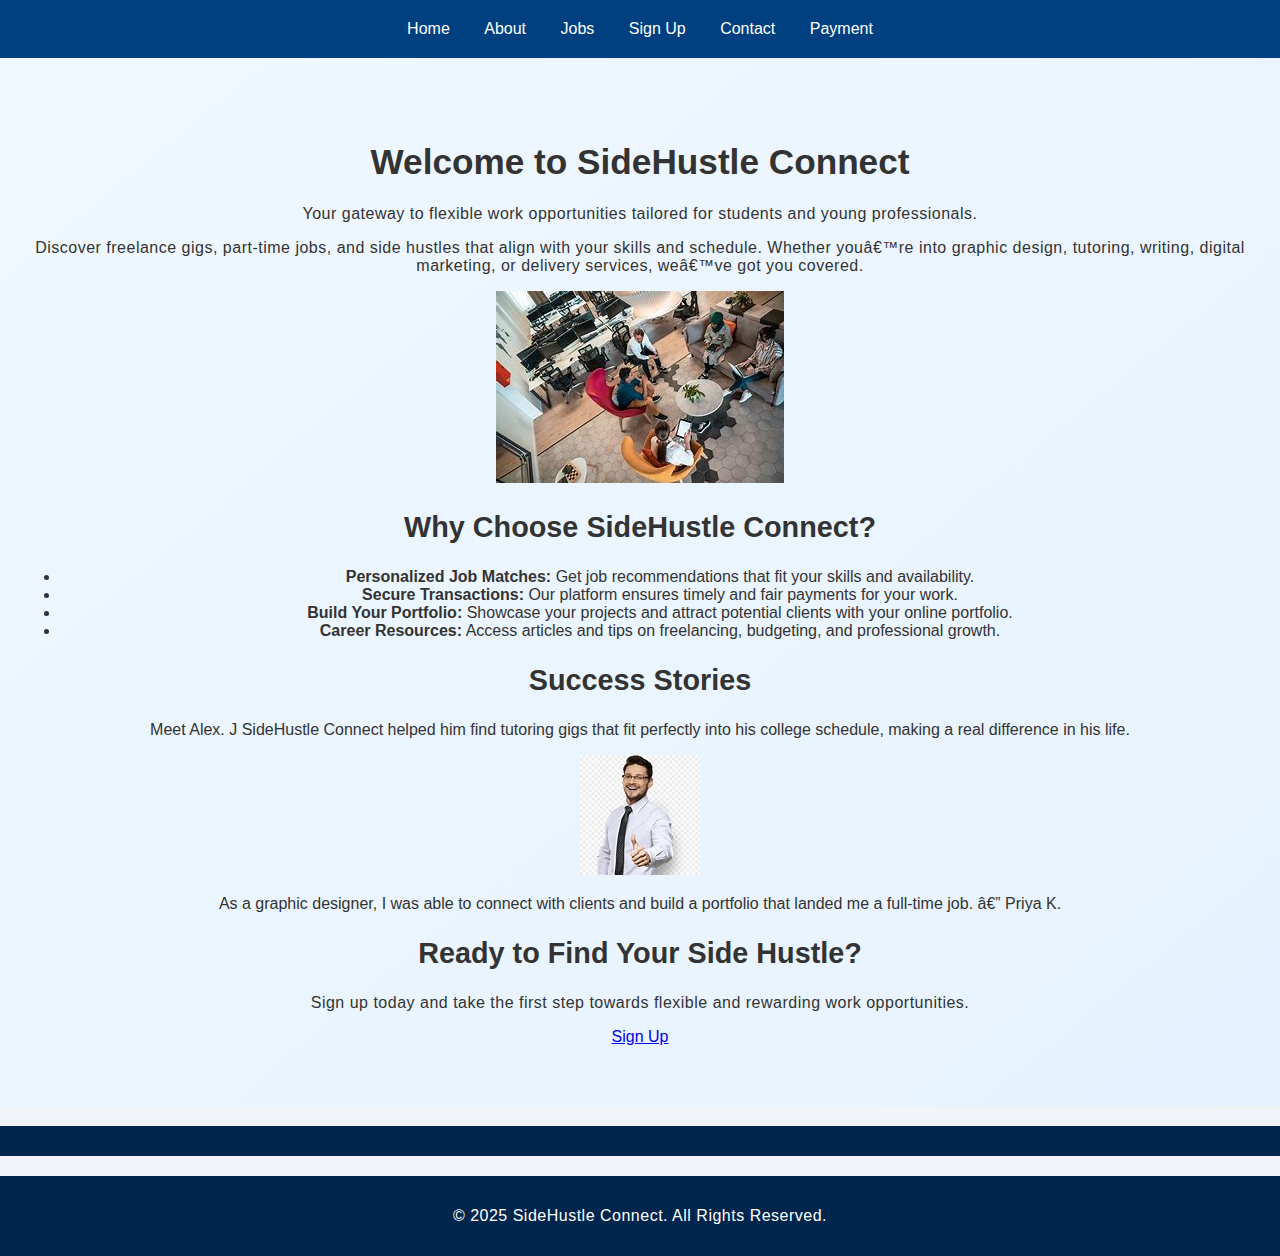
<file: index.html>
<!DOCTYPE html><html lang="en"> 

<head> 

    <meta charset=”UTF-8”> 

    <meta name="viewport" content=”width=device-width, initial-scale=1.0”> 

    <title>SideHustle Connect</title> 
<link rel= "stylesheet" a href="style.css">

</head> 

<body> 
    
    <header> 

        <nav> 

        <a href="index.html">Home</a>

         <a href="about.html">About</a>

         <a href="jobs.html">Jobs</a>

         <a href="signup.html">Sign Up</a>

         <a href="contact.html">Contact</a>
            
         <a href="payment.html">Payment</a>

        </nav> 

    </header><main> 

        <h1>Welcome to SideHustle Connect</h1> 

        <p>Your gateway to flexible work opportunities tailored for students and young professionals.</p> 

        <p>Discover freelance gigs, part-time jobs, and side hustles that align with your skills and schedule. Whether you’re into graphic design, tutoring, writing, digital marketing, or delivery services, we’ve got you covered.</p> 

    

    </section> 

     <img src="images/1.png">

    <section id="features"> 

        <h2>Why Choose SideHustle Connect?</h2> 

        <ul> 

            <li><strong>Personalized Job Matches:</strong> Get job recommendations that fit your skills and availability.</li> 

            <li><strong>Secure Transactions:</strong> Our platform ensures timely and fair payments for your work.</li> 

            <li><strong>Build Your Portfolio:</strong> Showcase your projects and attract potential clients with your online portfolio.</li> 

            <li><strong>Career Resources:</strong> Access articles and tips on freelancing, budgeting, and professional growth.</li> 

        </ul> 

    </section> 

     

    <section id="testimonials"> 

        <h2>Success Stories</h2> 

        <blockquote> 
    
            <p> </p> Meet Alex. J 
            SideHustle Connect helped him find tutoring gigs that fit perfectly into his college schedule, making a real difference in his life.</p>
             <img src="images/testimony.png">

        </blockquote> 

        <blockquote> 

            As a graphic designer, I was able to connect with clients and build a portfolio that landed me a full-time job. — Priya K. 

        </blockquote> 

    </section> 

     

    <section id="get-started"> 

        <h2>Ready to Find Your Side Hustle?</h2> 

        <p>Sign up today and take the first step towards flexible and rewarding work opportunities.</p> 

        <a href="signup.html" class="cta-button">Sign Up</a> 

    </section> 

</main> 

 

<footer> 


    
</footer> 

</body> 

</html> 

</main> 

 

<footer> 

    <p>&copy; 2025 SideHustle Connect. All Rights Reserved.</p> 

</footer> 

 

</body> 

</html>
</file>
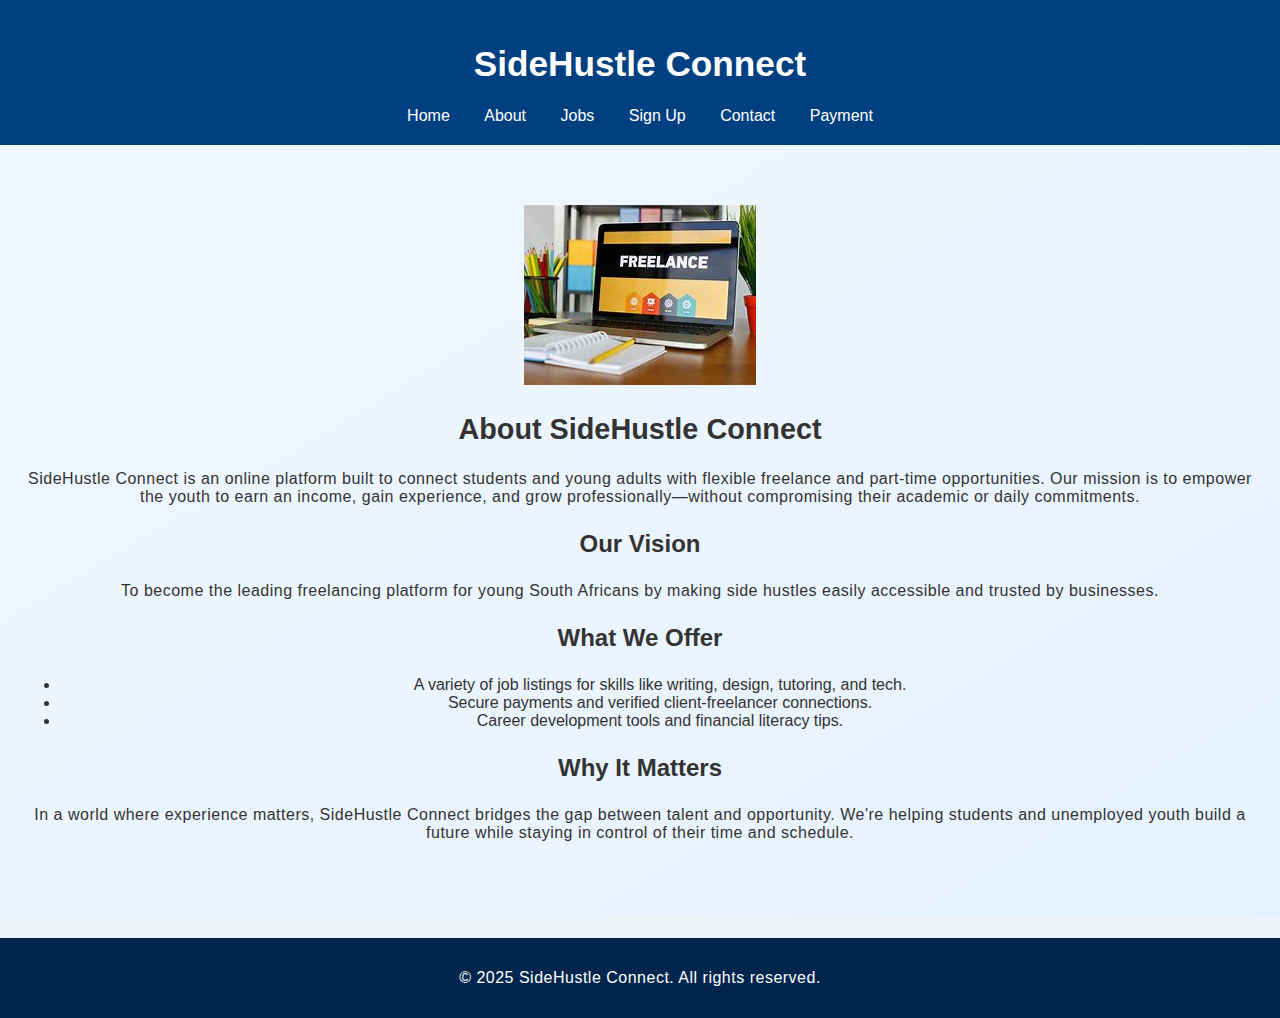
<file: about.html>
<!DOCTYPE html> 

<html lang="en"> 

<head> 

  <meta charset="UTF-8" /> 

  <meta name="viewport" content="width=device-width, initial-scale=1.0"/> 

  <title> SideHustle Connect</title> 

  <link rel= "stylesheet" a href="style.css">

</head> 

<body> 

  <header> 

    <h1>SideHustle Connect</h1> 

    <nav> 

      <a href="index.html">Home</a> 

      <a href="about.html">About</a> 

      <a href="jobs.html">Jobs</a> 

      <a href="signup.html">Sign Up</a> 

      <a href="contact.html">Contact</a> 

      <a href="payment.html">Payment</a> 

    </nav> 

</header>


  <main> 
    <img src="images/2.png" alt="freelance" class=”styled-img” /> 
    <h2>About SideHustle Connect</h2> 
    
    <p> 

      SideHustle Connect is an online platform built to connect students and young adults with flexible freelance and part-time opportunities. Our mission is to empower the youth to earn an income, gain experience, and grow professionally—without compromising their academic or daily commitments. 

    </p> 

 

    <h3>Our Vision</h3> 

    <p> 

      To become the leading freelancing platform for young South Africans by making side hustles easily accessible and trusted by businesses. 

    </p> 

 

    <h3>What We Offer</h3> 

    <ul> 

      <li>A variety of job listings for skills like writing, design, tutoring, and tech.</li> 

      <li>Secure payments and verified client-freelancer connections.</li> 

      <li>Career development tools and financial literacy tips.</li> 

    </ul> 

 

    <h3>Why It Matters</h3> 

    <p> 

      In a world where experience matters, SideHustle Connect bridges the gap between talent and opportunity. We're helping students and unemployed youth build a future while staying in control of their time and schedule. 

    </p> 

  </main> 

 

  <footer> 

    <p>&copy; 2025 SideHustle Connect. All rights reserved.</p> 

  </footer> 

</body> 

</html>
</file>
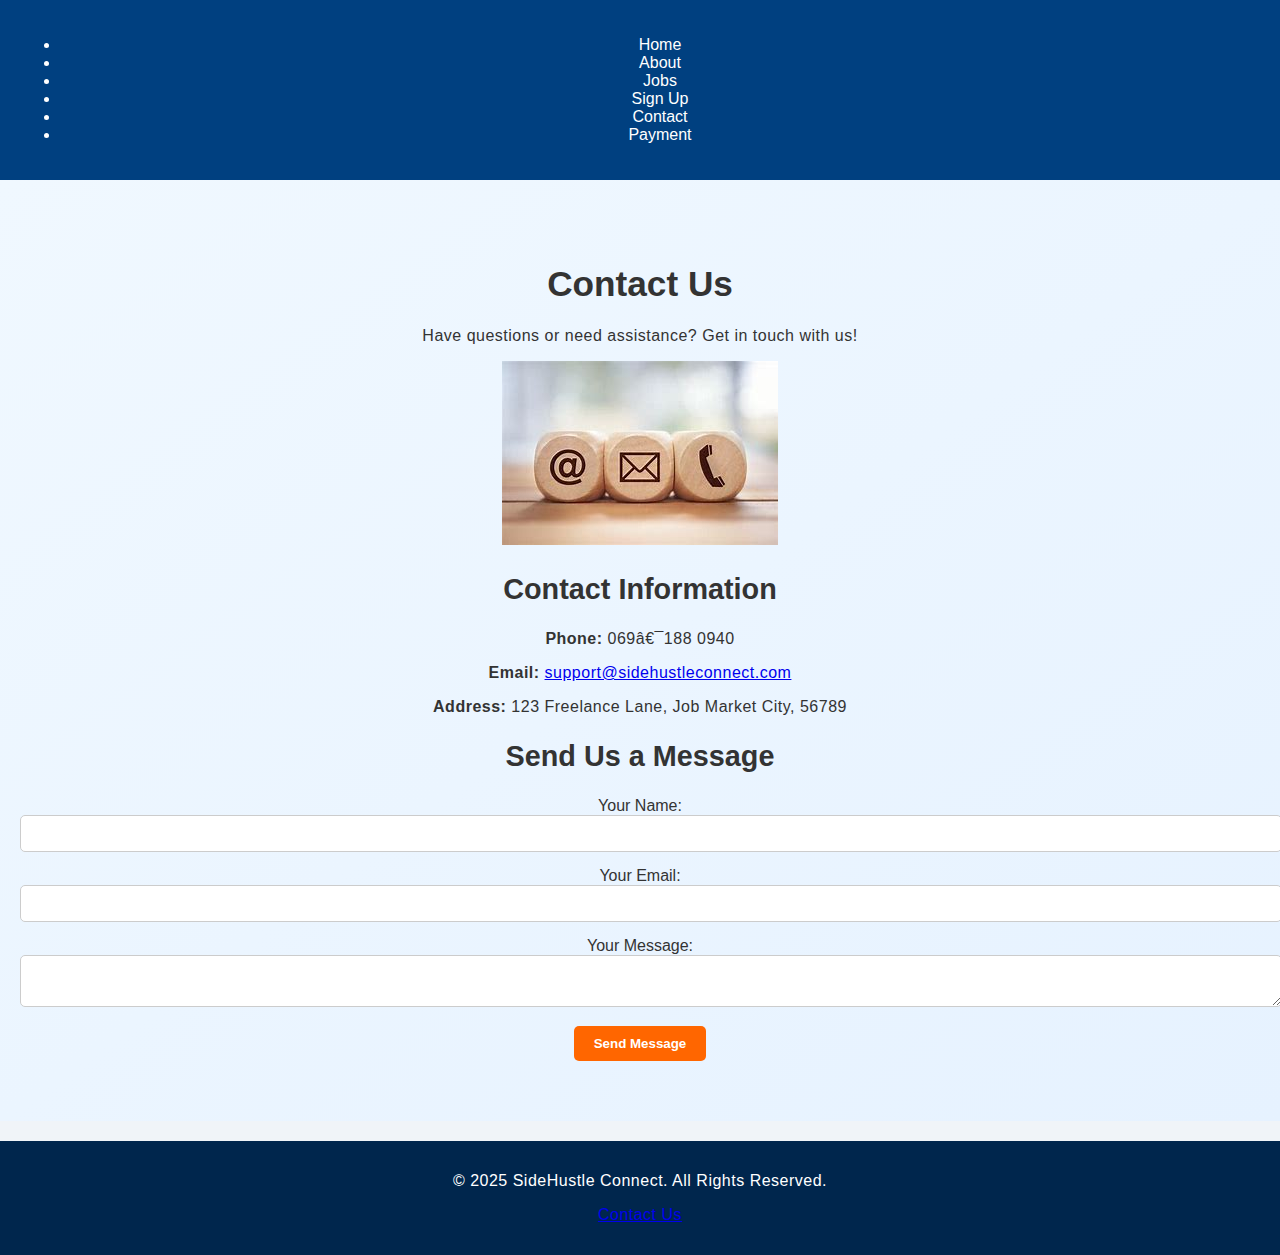
<file: contact.html>
<!DOCTYPE html><html lang=”en”> 

<head> 

    <meta charset=”UTF-8”> 

    <meta name=”viewport” content=”width=device-width, initial-scale=1.0”> 

    <title> SideHustle Connect</title> 
    <link rel= "stylesheet" a href="style.css">



</head> 

<body> 

    <header> 

        <nav> 

            <ul> 

                <li><a href="index.html">Home</a></li> 

                <li><a href="about.html">About</a></li> 

                <li><a href="jobs.html">Jobs</a></li> 

                <li><a href="signup.html">Sign Up</a></li> 

                <li><a href="contact.html">Contact</a></li> 

                <li><a href="payment.html">Payment</a></li> 
            </ul> 

        </nav> 

    </header><main> 

    <section id=”contact”> 

        <h1>Contact Us</h1> 

        <p>Have questions or need assistance? Get in touch with us!</p> 

        <img src="images/4.png">

        <h2>Contact Information</h2> 

        <p><strong>Phone:</strong> 069 188 0940</p> 

        <p><strong>Email:</strong> <a href=mailto:support@sidehustleconnect.com>support@sidehustleconnect.com</a></p> 

        <p><strong>Address:</strong> 123 Freelance Lane, Job Market City, 56789</p> 

         

        <h2>Send Us a Message</h2> 

        <form action=”submit_contact.php” method=”POST”> 

            <label for=”name”>Your Name:</label> 

            <input type=”text” id=”name” name=”name” required> 

             

            <label for=”email”>Your Email:</label> 

            <input type=”email” id=”email” name=”email” required> 

             

            <label for=”message”>Your Message:</label> 

            <textarea id=”message” name=”message” required></textarea> 

             

            <button type=”submit”>Send Message</button> 

        </form> 

    </section> 

</main> 

 

<footer> 

    <p>&copy; 2025 SideHustle Connect. All Rights Reserved.</p> 

    <p><a href=mailto:support@sidehustleconnect.com>Contact Us</a></p> 

</footer> 

 

</body> 

</html>
</file>
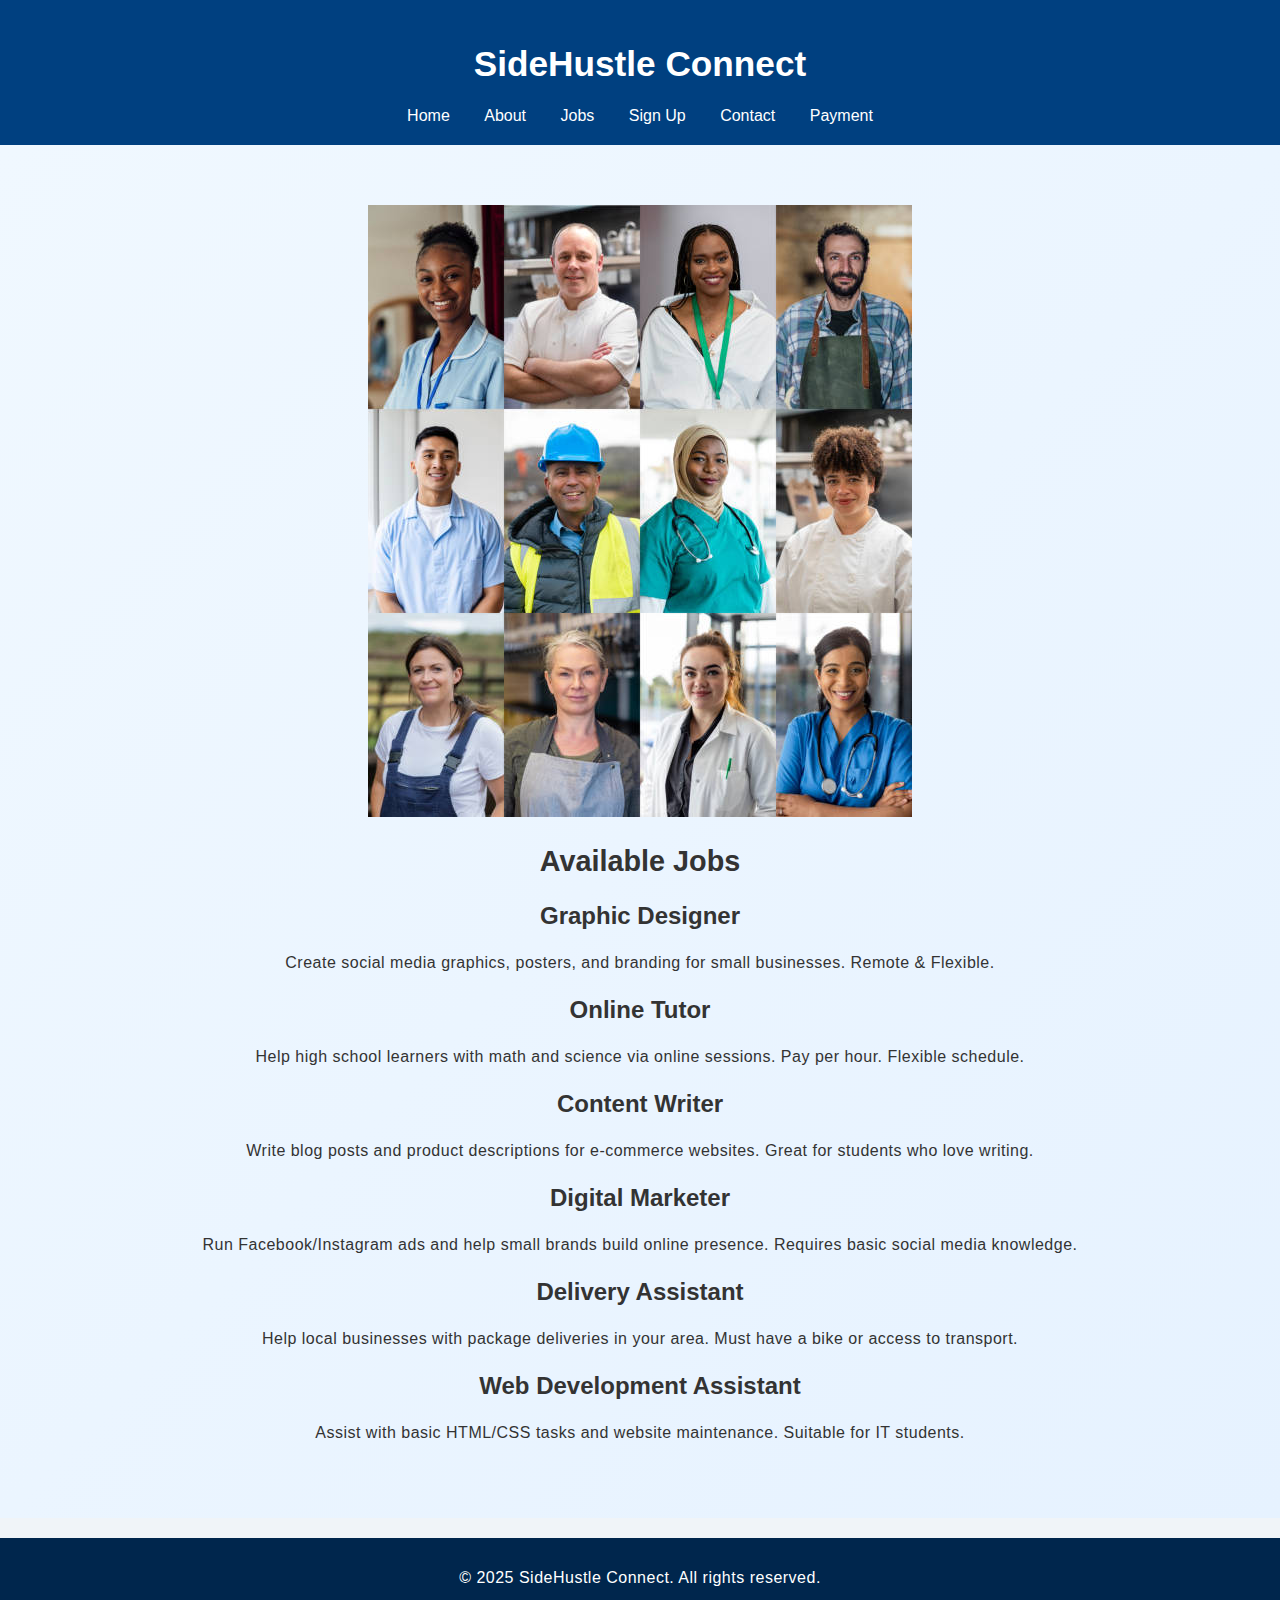
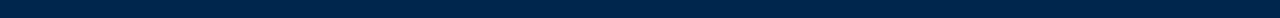
<file: jobs.html>
<!DOCTYPE html> 

<html lang=”en”> 

<head> 

  <meta charset=”UTF-8” /> 

  <meta name=”viewport” content=”width=device-width, initial-scale=1.0” /> 

  <title>Jobs | SideHustle Connect</title> 

  <link rel= "stylesheet" a href="style.css">

</head> 

<body> 

  <header> 

    <h1>SideHustle Connect</h1> 

    <nav> 

      <a href="index.html">Home</a>

         <a href="about.html">About</a>

         <a href="jobs.html">Jobs</a>

         <a href="signup.html">Sign Up</a>

         <a href="contact.html">Contact</a>
            
         <a href="payment.html">Payment</a>

           

    </nav> 

  </header> 

  


  <main> 
    
    <img src="images/3.png">

    <h2>Available Jobs</h2> 

    <div class=”job-list”> 

      <div class=”job”> 

        <h3>Graphic Designer</h3> 

        <p>Create social media graphics, posters, and branding for small businesses. Remote & Flexible.</p> 

      </div> 

 

      <div class=”job”> 

        <h3>Online Tutor</h3> 

        <p>Help high school learners with math and science via online sessions. Pay per hour. Flexible schedule.</p> 

      </div> 

 

      <div class=”job”> 

        <h3>Content Writer</h3> 

        <p>Write blog posts and product descriptions for e-commerce websites. Great for students who love writing.</p> 

      </div> 

 

      <div class=”job”> 

        <h3>Digital Marketer</h3> 

        <p>Run Facebook/Instagram ads and help small brands build online presence. Requires basic social media knowledge.</p> 

      </div> 

 

      <div class=”job”> 

        <h3>Delivery Assistant</h3> 

        <p>Help local businesses with package deliveries in your area. Must have a bike or access to transport.</p> 

      </div> 

 

      <div class=”job”> 

        <h3>Web Development Assistant</h3> 

        <p>Assist with basic HTML/CSS tasks and website maintenance. Suitable for IT students.</p> 

      </div> 

    </div> 

  </main> 

 

  <footer> 

    <p>&copy; 2025 SideHustle Connect. All rights reserved.</p> 

  </footer> 

</body> 

</html>
</file>
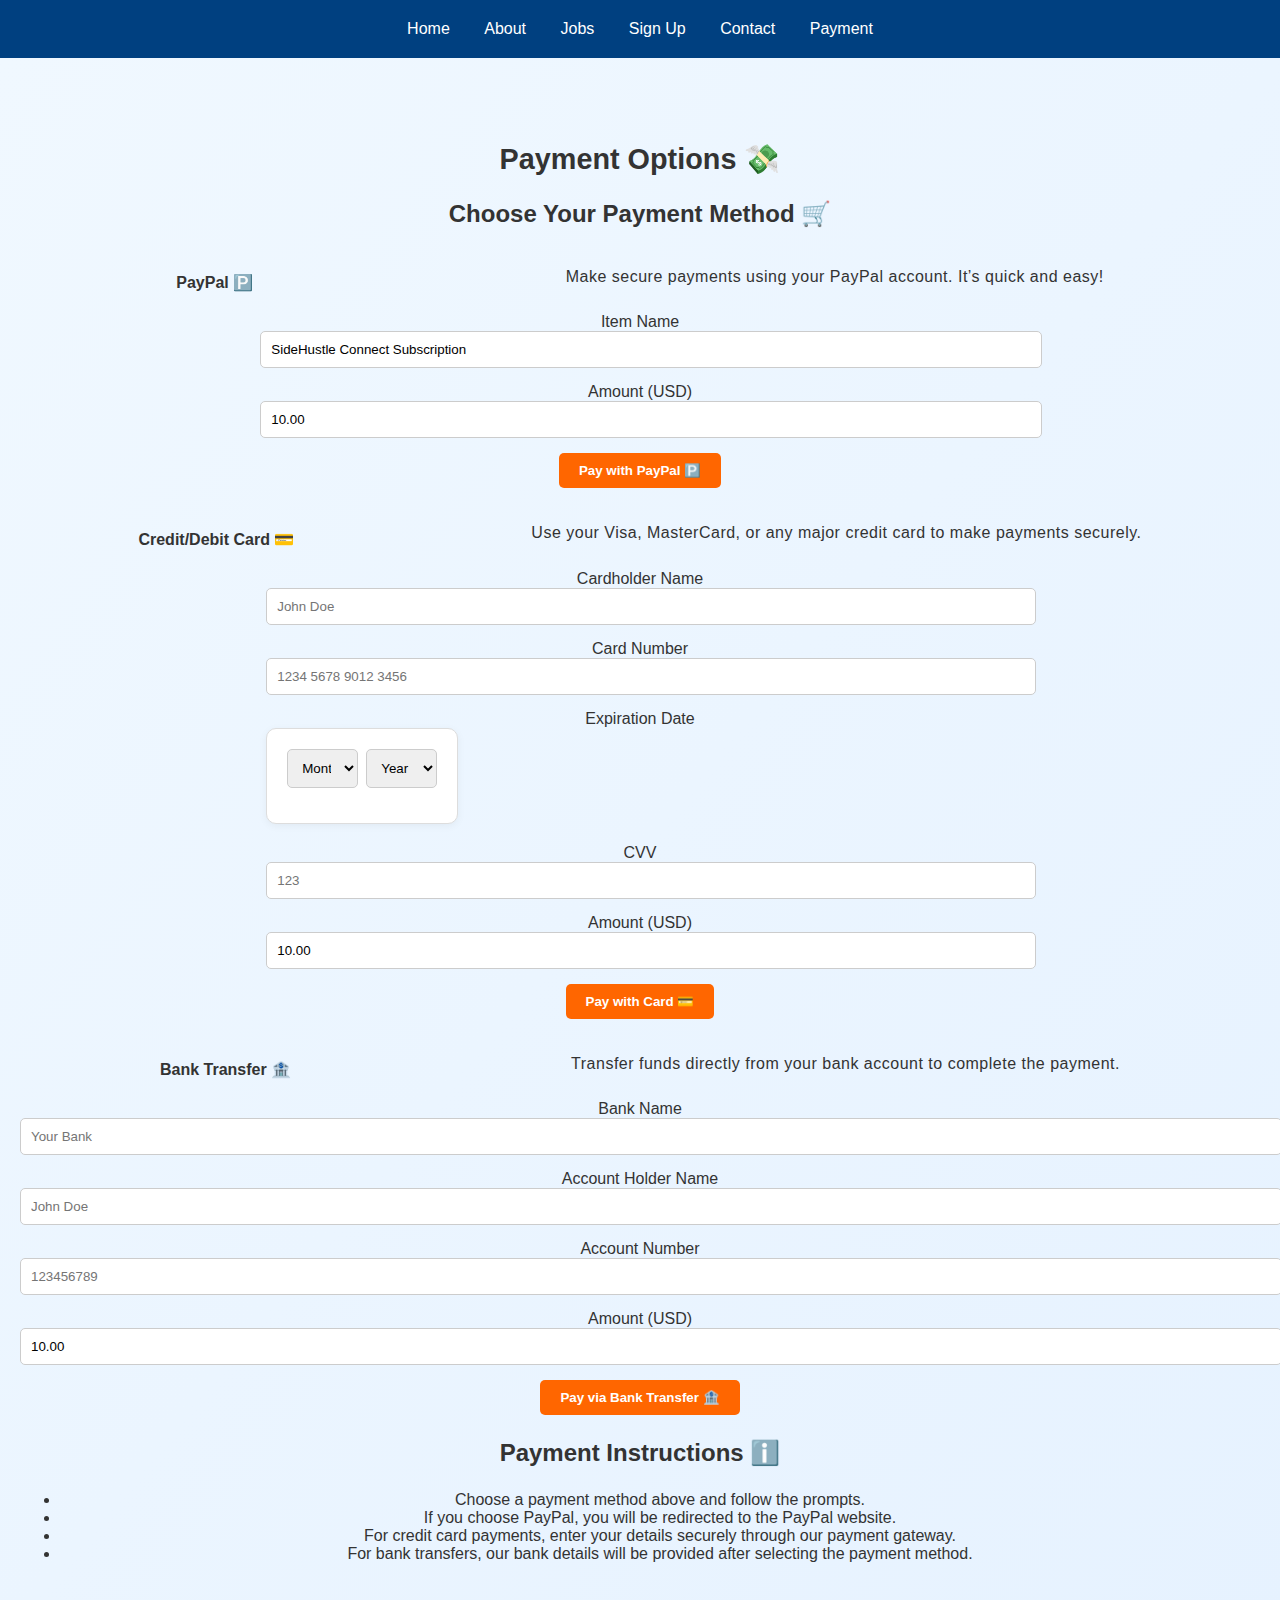
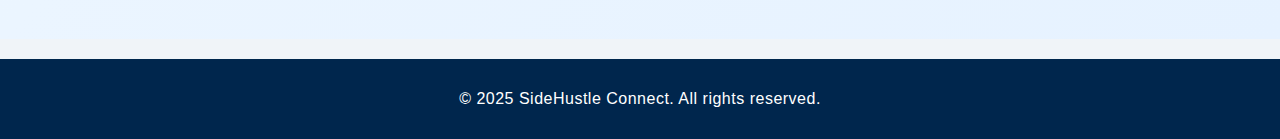
<file: payment.html>
<!DOCTYPE html> 
<html lang="en"> 
<head> 
  <meta charset="UTF-8" /> 
  <meta name="viewport" content="width=device-width, initial-scale=1.0" /> 
  <title>SideHustle Connect - Payment</title> 
  <link rel="stylesheet" href="style.css" />
</head> 
<body> 
  <header> 
    <nav> 
      <a href="index.html">Home</a>
      <a href="about.html">About</a>
      <a href="jobs.html">Jobs</a>
      <a href="signup.html">Sign Up</a>
      <a href="contact.html">Contact</a>
      <a href="payment.html">Payment</a>
    </nav> 
  </header> 

  <main> 
    <h2>Payment Options <span class="emoji" aria-label="Money with wings emoji" role="img">💸</span></h2> 
    <div class="payment-methods"> 
      <h3>Choose Your Payment Method <span class="emoji" aria-label="Shopping cart emoji" role="img">🛒</span></h3>

      <div class="payment-method"> 
        <h4>PayPal <span class="emoji" aria-label="PayPal emoji" role="img">🅿️</span></h4> 
        <p>Make secure payments using your PayPal account. It’s quick and easy!</p> 
        <!-- PayPal Payment Form -->
        <form class="payment-form" action="https://www.paypal.com/cgi-bin/webscr" method="post" target="_blank" aria-label="PayPal payment form">
          <!-- Identify your business so that you can collect the payments. -->
          <input type="hidden" name="business" value="merchant@example.com" />
          <!-- Specify a Buy Now button. -->
          <input type="hidden" name="cmd" value="_xclick" />
          <!-- Item details -->
          <label for="item_name">Item Name</label>
          <input type="text" id="item_name" name="item_name" value="SideHustle Connect Subscription" required />
          <label for="amount">Amount (USD)</label>
          <input type="number" id="amount" name="amount" min="1" step="0.01" value="10.00" required />
          <input type="hidden" name="currency_code" value="USD" />
          <button class="payment-btn" type="submit" aria-label="Pay with PayPal">
            Pay with PayPal <span class="emoji" aria-hidden="true">🅿️</span>
          </button>
        </form>
      </div> 
      
      <div class="payment-method"> 
        <h4>Credit/Debit Card <span class="emoji" aria-label="Credit card emoji" role="img">💳</span></h4> 
        <p>Use your Visa, MasterCard, or any major credit card to make payments securely.</p> 
        <!-- Credit/Debit Card Form -->
        <form class="payment-form" id="cardPaymentForm" onsubmit="return handleCardPayment(event)" aria-label="Credit or debit card payment form">
          <label for="card_name">Cardholder Name</label>
          <input type="text" id="card_name" name="card_name" placeholder="John Doe" required autocomplete="cc-name" />
          
          <label for="card_number">Card Number</label>
          <input type="text" id="card_number" name="card_number" placeholder="1234 5678 9012 3456" pattern="\\d{13,19}" maxlength="19" inputmode="numeric" required autocomplete="cc-number" />
          
          <label for="card_expiry">Expiration Date</label>
          <div style="display:flex; gap: 0.5rem;">
            <select id="card_expiry_month" name="card_expiry_month" required aria-label="Card expiration month">
              <option value="">Month</option>
              <option value="01">01 - Jan</option>
              <option value="02">02 - Feb</option>
              <option value="03">03 - Mar</option>
              <option value="04">04 - Apr</option>
              <option value="05">05 - May</option>
              <option value="06">06 - Jun</option>
              <option value="07">07 - Jul</option>
              <option value="08">08 - Aug</option>
              <option value="09">09 - Sep</option>
              <option value="10">10 - Oct</option>
              <option value="11">11 - Nov</option>
              <option value="12">12 - Dec</option>
            </select>
            <select id="card_expiry_year" name="card_expiry_year" required aria-label="Card expiration year">
              <option value="">Year</option>
            </select>
          </div>
          
          <label for="card_cvv">CVV</label>
          <input type="text" id="card_cvv" name="card_cvv" placeholder="123" pattern="\\d{3,4}" maxlength="4" inputmode="numeric" required autocomplete="cc-csc" />
          
          <label for="card_amount">Amount (USD)</label>
          <input type="number" id="card_amount" name="card_amount" min="1" step="0.01" value="10.00" required />
          
          <button class="payment-btn" type="submit" aria-label="Pay with Card">
            Pay with Card <span class="emoji" aria-hidden="true">💳</span>
          </button>
        </form>
      </div> 
      
      <div class="payment-method"> 
        <h4>Bank Transfer <span class="emoji" aria-label="Bank emoji" role="img">🏦</span></h4> 
        <p>Transfer funds directly from your bank account to complete the payment.</p> 
        <!-- Bank Transfer Form -->
        <form class="payment-form" id="bankTransferForm" onsubmit="return handleBankTransfer(event)" aria-label="Bank transfer payment form">
          <label for="bank_name">Bank Name</label>
          <input type="text" id="bank_name" name="bank_name" placeholder="Your Bank" required />
          
          <label for="account_holder">Account Holder Name</label>
          <input type="text" id="account_holder" name="account_holder" placeholder="John Doe" required />
          
          <label for="account_number">Account Number</label>
          <input type="text" id="account_number" name="account_number" placeholder="123456789" pattern="\\d{5,20}" required />
          
          <label for="transfer_amount">Amount (USD)</label>
          <input type="number" id="transfer_amount" name="transfer_amount" min="1" step="0.01" value="10.00" required />
          
          <button class="payment-btn" type="submit" aria-label="Pay via Bank Transfer">
            Pay via Bank Transfer <span class="emoji" aria-hidden="true">🏦</span>
          </button>
        </form>
      </div> 
    </div> 

    <div class="payment-info"> 
      <h3>Payment Instructions <span class="emoji" aria-label="Info emoji" role="img">ℹ️</span></h3> 
      <ul> 
        <li>Choose a payment method above and follow the prompts.</li> 
        <li>If you choose PayPal, you will be redirected to the PayPal website.</li> 
        <li>For credit card payments, enter your details securely through our payment gateway.</li>   
        <li>For bank transfers, our bank details will be provided after selecting the payment method.</li> 
      </ul> 
    </div> 
  </main> 

  <footer> 
    <p>&copy; 2025 SideHustle Connect. All rights reserved.</p> 
  </footer> 

 
</body> 
</html>
</file>
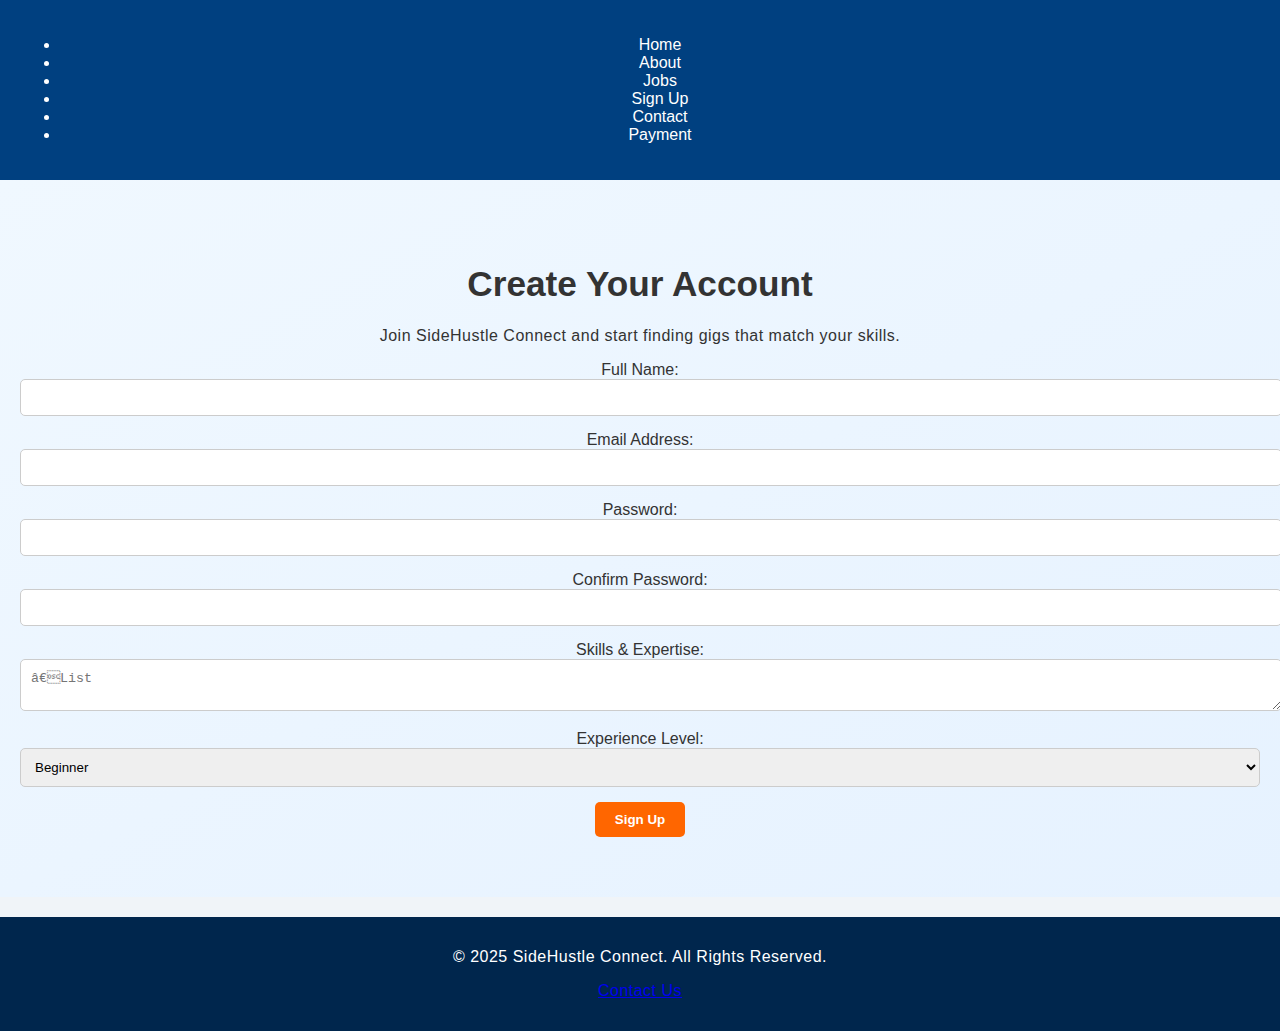
<file: signup.html>
<!DOCTYPE html><html lang=”en”> 

<head> 

    <meta charset=”UTF-8”> 

    <meta name=”viewport” content=”width=device-width, initial-scale=1.0”> 

    <title> SideHustle Connect</title> 
    <link rel= "stylesheet" a href="style.css">


   
</head> 

<body> 

    <header> 

        <nav> 

            <ul> 

                <li><a href="index.html">Home</a></li> 

                <li><a href="about.html">About</a></li> 

                <li><a href="jobs.html">Jobs</a></li> 

                <li><a href="signup.html">Sign Up</a></li> 

                <li><a href="contact.html">Contact</a></li> 

                <li><a href="payment.html">Payment</a></li> 
            </ul> 

        </nav> 

    </header><main> 

    <section id=”signup”> 

        <h1>Create Your Account</h1> 

        <p>Join SideHustle Connect and start finding gigs that match your skills.</p> 

         

        <form action=”submit_signup.php” method=”POST”> 

            <label for=”fullname”>Full Name:</label> 

            <input type=”text” id=”fullname” name=”fullname” required> 

             

            <label for=”email”>Email Address:</label> 

            <input type=”email” id=”email” name=”email” required> 

             

            <label for=”password”>Password:</label> 

            <input type=”password” id=”password” name=”password” required> 

             

            <label for=”confirm-password”>Confirm Password:</label> 

            <input type=”password” id=”confirm-password” name=”confirm-password” required> 

             

            <label for=”skills”>Skills & Expertise:</label> 

            <textarea id=”skills” name=”skills” placeholder=”List your skills (e.g., graphic design, writing, web development)…” required></textarea> 

             

            <label for=”experience”>Experience Level:</label> 

            <select id=”experience” name=”experience”> 

                <option value=”beginner”>Beginner</option> 

                <option value=”intermediate”>Intermediate</option> 

                <option value=”expert”>Expert</option> 

            </select> 

             

            <button type=”submit”>Sign Up</button> 

        </form> 

    </section> 

</main> 

 

<footer> 

    <p>&copy; 2025 SideHustle Connect. All Rights Reserved.</p> 

    <p><a href=mailto:support@sidehustleconnect.com>Contact Us</a></p> 

</footer> 

 

</body> 

</html>
</file>
<file: style.css>
/* Base Styles */ 

 
Body { 
  Background-color: #f0f4f8; /* Light blue/grey */ 
  Color: #333; 
 Font-family: ‘Segoe UI’, Tahoma, Geneva, Verdana, sans-serif; 
  Margin: 0; 
  Padding: 0; 
} 
/* Header */ 
Header { 
  Background-color: #004080; /* Navy Blue */ 
  Color: #fff; 
  Padding: 20px; 
  Text-align: center; 
} 

Nav a { 
  Color: #fff; 
  Text-decoration: none; 
  Margin: 0 15px; 
} 
Nav a:hover { 
  Text-decoration: underline; 
} 

 /* Main content */ 
 main { 
  Background: linear-gradient(to bottom right, #f0f8ff, #e6f2ff); 
  Padding: 60px 20px; 
  Text-align: center; 
} 
.main-heading { 
  Font-size: 2.5rem; 
  Color: #003366; 
  Font-weight: bold; 
  Margin-bottom: 40px; 
} 
.hustle-grid { 
  Display: grid; 
  Grid-template-columns: repeat(auto-fit, minmax(250px, 1fr)); 
  Gap: 25px; 
  Max-width: 1100px; 
  Margin: 0 auto; 
} 
.hustle-card { 
  Background-color: #ffffff; 
  Border-radius: 16px; 
  Padding: 30px 20px; 
  Box-shadow: 0 6px 14px rgba(0, 0, 0, 0.1); 
  Transition: all 0.3s ease; 
} 
.hustle-card:hover { 
  Transform: scale(1.03); 
  Box-shadow: 0 12px 20px rgba(0, 0, 0, 0.15); 
} 
.hustle-icon { 
  Font-size: 38px; 
  Color: #ff6600; 
  Margin-bottom: 15px; 
  Display: block; 
} 
.hustle-card h3 { 
  Color: #004080; 
  Font-size: 1.4rem; 
  Margin-bottom: 10px; 
} 
.hustle-card p { 
  Color: #333; 
  Font-size: 1rem;
} 
/* Main container */ 
.main-content { 
  Max-width: 1200px; 
  Margin: 40px auto; 
  Padding: 20px; 
  Background-color: #f5f7fa; 
  Display: flex; 
  Flex-direction: column; 
  Gap: 3rem; 
} 
/* INTRO SECTION */ 
.intro { 
  Text-align: center; 
  Background-color: #ffffff; 
  Padding: 40px; 
  Border-radius: 16px; 
  Box-shadow: 0 4px 12px rgba(0,0,0,0.1); 
} 
.intro h1 { 
  Font-size: 2.5rem; 
  Color: #003d5c; 
} 
.intro p { 
  Font-size: 1.2rem; 
  Margin-top: 10px; 
  Color: #555; 
} 
.btn-primary { 
  Margin-top: 20px; 
  Display: inline-block; 
  Background-color: #0077b6; 
  Color: white; 
  Padding: 12px 24px; 
  Border-radius: 8px; 
  Text-decoration: none; 
  Font-weight: bold; 
  Transition: background-color 0.3s ease; 
} 
.btn-primary:hover { 
  Background-color: #005f8c; 
} 
 /* Footer */ 
 Footer { 
  Background-color: #00264d; /* Darker Blue */ 
  Color: #fff; 
  Text-align: center; 
  Padding: 15px; 
  Margin-top: 20px; 
} 

 /* Typography Scale */ 
H1 { font-size: 2.2rem; } 
H2 { font-size: 1.8rem; } 
H3 { font-size: 1.5rem; } 
P { font-size: 1rem; letter-spacing: 0.5px; } 

 /* Buttons & Forms */ 
 Button, .btn { 
  Background-color: #ff6600; /* Bright orange */ 
  Color: #fff; 
  Padding: 10px 20px; 
  Border: none; 
  Border-radius: 5px; 
  Font-weight: bold; 
  Cursor: pointer; 
  Transition: background-color 0.3s ease; 
} 

Button:hover, .btn:hover { 
  Background-color: #e65c00; /* Slightly darker orange */ 
} 
Button:hover, input[type="submit"]:hover { 
  Background-color: #005bb5;
} 
Input, textarea, select { 
  Width: 100%; 
  Padding: 10px; 
  Margin-bottom: 15px; 
  Border-radius: 5px; 
  Border: 1px solid #ccc; 
} 

 /* Job Listing */ 
.job-listing { 
  Background: #ffffff; 
  Border-left: 5px solid #1e90ff; 
  Margin-bottom: 20px; 
  Padding: 15px; 
  Border-radius: 8px; 
  Box-shadow: 0 2px 6px rgba(0,0,0,0.05); 
}
.job-listing h3 { 
  Margin-bottom: 8px; 
  Color: #1e90ff; 
} 
.job-listing p {
  Margin: 5px 0; 
} 

 /* Sign Up Form */ 
.signup-form { 
  Max-width: 600px; 
  Margin: 0 auto; 
} 
.signup-form label { 
  Font-weight: bold; 
  Margin-bottom: 5px; 
  Display: block; 
} 

 /* Testimonials */ 
.testimonial { 
  Background-color: #eaf6ff; 
  Border-left: 4px solid #1e90ff; 
  Padding: 20px; 
  Margin: 20px 0; 
  Border-radius: 8px; 
  Display: flex; 
  Align-items: center;
  Gap: 15px; 
} 
.testimonial img { 
  Width: 60px; 
  Height: 60px; 
  Border-radius: 50%; 
} 
.testimonial p { 
  Font-style: italic; 
} 
/* Contact Icons */ 
.contact-icons { 
  Display: flex; 
  Gap: 20px;
  Flex-wrap: wrap; 
  Margin-top: 20px; 
} 
.contact-icons div { 
  Background: #ffffff; 
  Border: 1px solid #ccc; 
  Padding: 15px;
  Border-radius: 8px; 
  Flex: 1; 
  Min-width: 120px; 
  Text-align: center; 
} 

 
/* Payment */ 
.payment-method { 
  Display: flex;
  Justify-content: space-around; 
  Flex-wrap: wrap; 
  Margin-top: 20px;
} 
.payment-method div { 
  Padding: 20px; 
  Border: 1px solid #ddd; 
  Border-radius: 10px; 
  Text-align: center; 
  Background-color: #fff; 
  Box-shadow: 0 2px 8px rgba(0,0,0,0.05); 
  Width: 150px; 
  Margin-bottom: 20px; 
} 
.payment-method div:hover { 
  Border-color: #1e90ff;
}
/* Responsive */ 
@media (max-width: 768px) { 
  Nav { 
    Flex-direction: column; 
  } 
  Main { 
    Margin: 15px; 
    Padding: 15px; 
  } 
} 

 /* Image Styling */ 

.styled-img { 
  Width: 100%; 
  Max-width: 300px; 
  Height: auto; 
  Border-radius: 12px; 
  Box-shadow: 0 4px 12px rgba(0, 0, 0, 0.2); 
  Transition: transform 0.4s ease, box-shadow 0.4s ease; 
  Margin: 20px auto; 
  Display: block; 
} 
.styled-img:hover { 
  Transform: scale(1.03); 
  Box-shadow: 0 8px 20px rgba(0, 0, 0, 0.3); 
} 

 /* Fade-in effect on page load */ 

.fade-load { 
  Opacity: 0; 
  Animation: fadeLoad 1s ease forwards; 
  Animation-delay: 0.3s; 
} 

@keyframes fadeLoad { 

  To { 

    Opacity: 1; 

  } 

}
</file>
